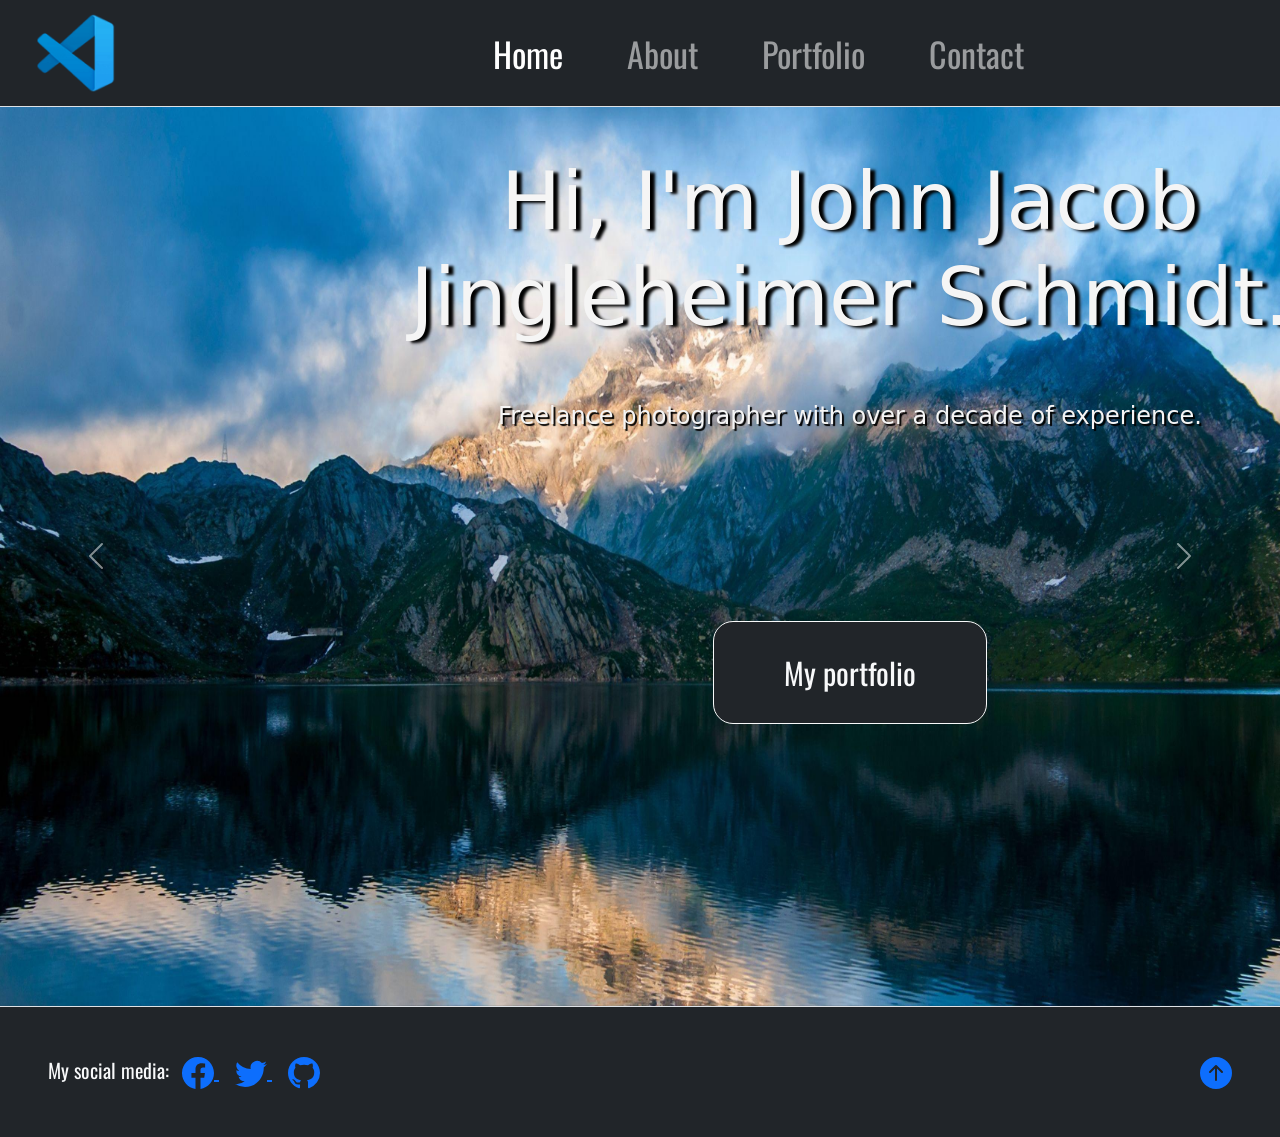
<file: index.html>
<!DOCTYPE html>
<html lang="en">
<head>
    <meta charset="UTF-8">
    <meta name="viewport" content="width=device-width, initial-scale=1.0">
    <link href="https://cdn.jsdelivr.net/npm/bootstrap@5.3.3/dist/css/bootstrap.min.css" rel="stylesheet" integrity="sha384-QWTKZyjpPEjISv5WaRU9OFeRpok6YctnYmDr5pNlyT2bRjXh0JMhjY6hW+ALEwIH" crossorigin="anonymous">
    <script src="https://cdn.jsdelivr.net/npm/bootstrap@5.3.3/dist/js/bootstrap.bundle.min.js" integrity="sha384-YvpcrYf0tY3lHB60NNkmXc5s9fDVZLESaAA55NDzOxhy9GkcIdslK1eN7N6jIeHz" crossorigin="anonymous"></script>
    <link rel="icon" href="/images/clipboard.ico">
    <title>Schmidt's Portfolio</title>
    <link rel="stylesheet" href="css.css">
</head>
<body>
    
    <nav class="navbar navbar-expand-md navbar-dark bg-dark fixed-top border-bottom">
        <div class="container-fluid">
            <a class="navbar-brand ps-4"><img src="images/vscode.png" width="80" height="80"></a>
            <button class="navbar-toggler" data-bs-toggle="collapse" data-bs-target="#nav" aria-controls="nav" aria-label="Expand"> <span class="navbar-toggler-icon"></span></button>
        <div class="navbar-collapse collapse" id="nav">
            <ul class="navbar-nav" style="margin-left: 29%;">
                <li class="nav-item px-4">
                    <a href="index.html" aria-current="page" class="nav-link active">
                        Home
                    </a>
                </li>
                <li class="nav-item px-4">
                    <a href="about.html" aria-current="page" class="nav-link">
                        About
                    </a>
                </li>
                <li class="nav-item px-4">
                    <a href="portfolio.html" aria-current="page" class="nav-link">
                        Portfolio
                    </a>
                </li>
                <li class="nav-item px-4">
                    <a href="contact.html" aria-current="page" class="nav-link">
                        Contact
                    </a>
                </li>
            </ul>
        </div>
    </nav>

    <div class="" style="margin-top: 106px;">
        <div class="carousel slide mb-5 carousel-fade" data-bs-ride="carousel" id="laCarousel">
            <div class="carousel-inner">
            <div class="container" style="position: absolute; z-index: 3; margin-left: 280px;"> 
            <h1 class="display-1 p-5 text-center" style="text-shadow: 5px 2px 3px black; user-select: none;"><b> Hi, I'm John Jacob Jingleheimer Schmidt.</b> </h1>
            <h4 class="text-center" style="text-shadow: 2px 2px 1px black; user-select: none;">Freelance photographer with over a decade of experience.</h4>
            <div class="text-center mb-5" style="margin-top: 190px;">
                <a class="btn border-light text-light bg-dark text-center d-inline-block zoom portfolio-btn" href="portfolio.html"
                >My portfolio</a>
            </div>
            </div>  
                <div class="carousel-item active">
                    <img src="images/nature.jpg" alt="pic1" height="900" class="d-block w-100">
                </div>
                <div class="carousel-item">
                    <img src="images/noisyriver.jpg" alt="pic2" height="900" class="d-block w-100">
                </div>
                <div class="carousel-item">
                    <img src="images/path.jpg" alt="pic3" height="900" class="d-block w-100"> 
                </div>
            </div>

            <button class="carousel-control-prev" type="button" data-bs-target="#laCarousel" data-bs-slide="prev">
                <span class="carousel-control-prev-icon" aria-hidden="true"></span>
            </button>
            <button class="carousel-control-next" type="button" data-bs-target="#laCarousel" data-bs-slide="next">
                <span class="carousel-control-next-icon" aria-hidden="true"></span>
            </button> 
        </div> 
    <div>

    <footer class="bg-dark text-light text-lg-start" style="margin-top: -48px;">
        <div class="justify-content-center justify-content-lg-between p-5 border-top fs-5" style="font-family: 'Oswald', sans-serif !important;">My social media: 
            <a href="https://facebook.com" class="m-2">
                <svg xmlns="http://www.w3.org/2000/svg" width="32" height="32" fill="currentColor" viewBox="0 0 16 16">
                    <path d="M16 8.049c0-4.446-3.582-8.05-8-8.05C3.58 0-.002 3.603-.002 8.05c0 4.017 2.926 7.347 6.75 7.951v-5.625h-2.03V8.05H6.75V6.275c0-2.017 1.195-3.131 3.022-3.131.876 0 1.791.157 1.791.157v1.98h-1.009c-.993 0-1.303.621-1.303 1.258v1.51h2.218l-.354 2.326H9.25V16c3.824-.604 6.75-3.934 6.75-7.951"/>
                </svg>
             </a>

             <a href="https://twitter.com" class="m-2">
                <svg xmlns="http://www.w3.org/2000/svg" width="32" height="32" fill="currentColor" viewBox="0 0 16 16">
                    <path d="M5.026 15c6.038 0 9.341-5.003 9.341-9.334q.002-.211-.006-.422A6.7 6.7 0 0 0 16 3.542a6.7 6.7 0 0 1-1.889.518 3.3 3.3 0 0 0 1.447-1.817 6.5 6.5 0 0 1-2.087.793A3.286 3.286 0 0 0 7.875 6.03a9.32 9.32 0 0 1-6.767-3.429 3.29 3.29 0 0 0 1.018 4.382A3.3 3.3 0 0 1 .64 6.575v.045a3.29 3.29 0 0 0 2.632 3.218 3.2 3.2 0 0 1-.865.115 3 3 0 0 1-.614-.057 3.28 3.28 0 0 0 3.067 2.277A6.6 6.6 0 0 1 .78 13.58a6 6 0 0 1-.78-.045A9.34 9.34 0 0 0 5.026 15"/>
                  </svg>
             </a>

             <a href="https://github.com" class="m-2">
                <svg xmlns="http://www.w3.org/2000/svg" width="32" height="32" fill="currentColor" viewBox="0 0 16 16">
                    <path d="M8 0C3.58 0 0 3.58 0 8c0 3.54 2.29 6.53 5.47 7.59.4.07.55-.17.55-.38 0-.19-.01-.82-.01-1.49-2.01.37-2.53-.49-2.69-.94-.09-.23-.48-.94-.82-1.13-.28-.15-.68-.52-.01-.53.63-.01 1.08.58 1.23.82.72 1.21 1.87.87 2.33.66.07-.52.28-.87.51-1.07-1.78-.2-3.64-.89-3.64-3.95 0-.87.31-1.59.82-2.15-.08-.2-.36-1.02.08-2.12 0 0 .67-.21 2.2.82.64-.18 1.32-.27 2-.27s1.36.09 2 .27c1.53-1.04 2.2-.82 2.2-.82.44 1.1.16 1.92.08 2.12.51.56.82 1.27.82 2.15 0 3.07-1.87 3.75-3.65 3.95.29.25.54.73.54 1.48 0 1.07-.01 1.93-.01 2.2 0 .21.15.46.55.38A8.01 8.01 0 0 0 16 8c0-4.42-3.58-8-8-8"/>
                  </svg>
             </a>

             <a href="#" style="float: right;">
                <svg xmlns="http://www.w3.org/2000/svg" width="32" height="32" fill="currentColor" class="bi bi-arrow-up-circle-fill" viewBox="0 0 16 16">
                    <path d="M16 8A8 8 0 1 0 0 8a8 8 0 0 0 16 0m-7.5 3.5a.5.5 0 0 1-1 0V5.707L5.354 7.854a.5.5 0 1 1-.708-.708l3-3a.5.5 0 0 1 .708 0l3 3a.5.5 0 0 1-.708.708L8.5 5.707z"/>
                </svg>
             </a>
        </div>
    </footer>

</body>
</html>
</file>
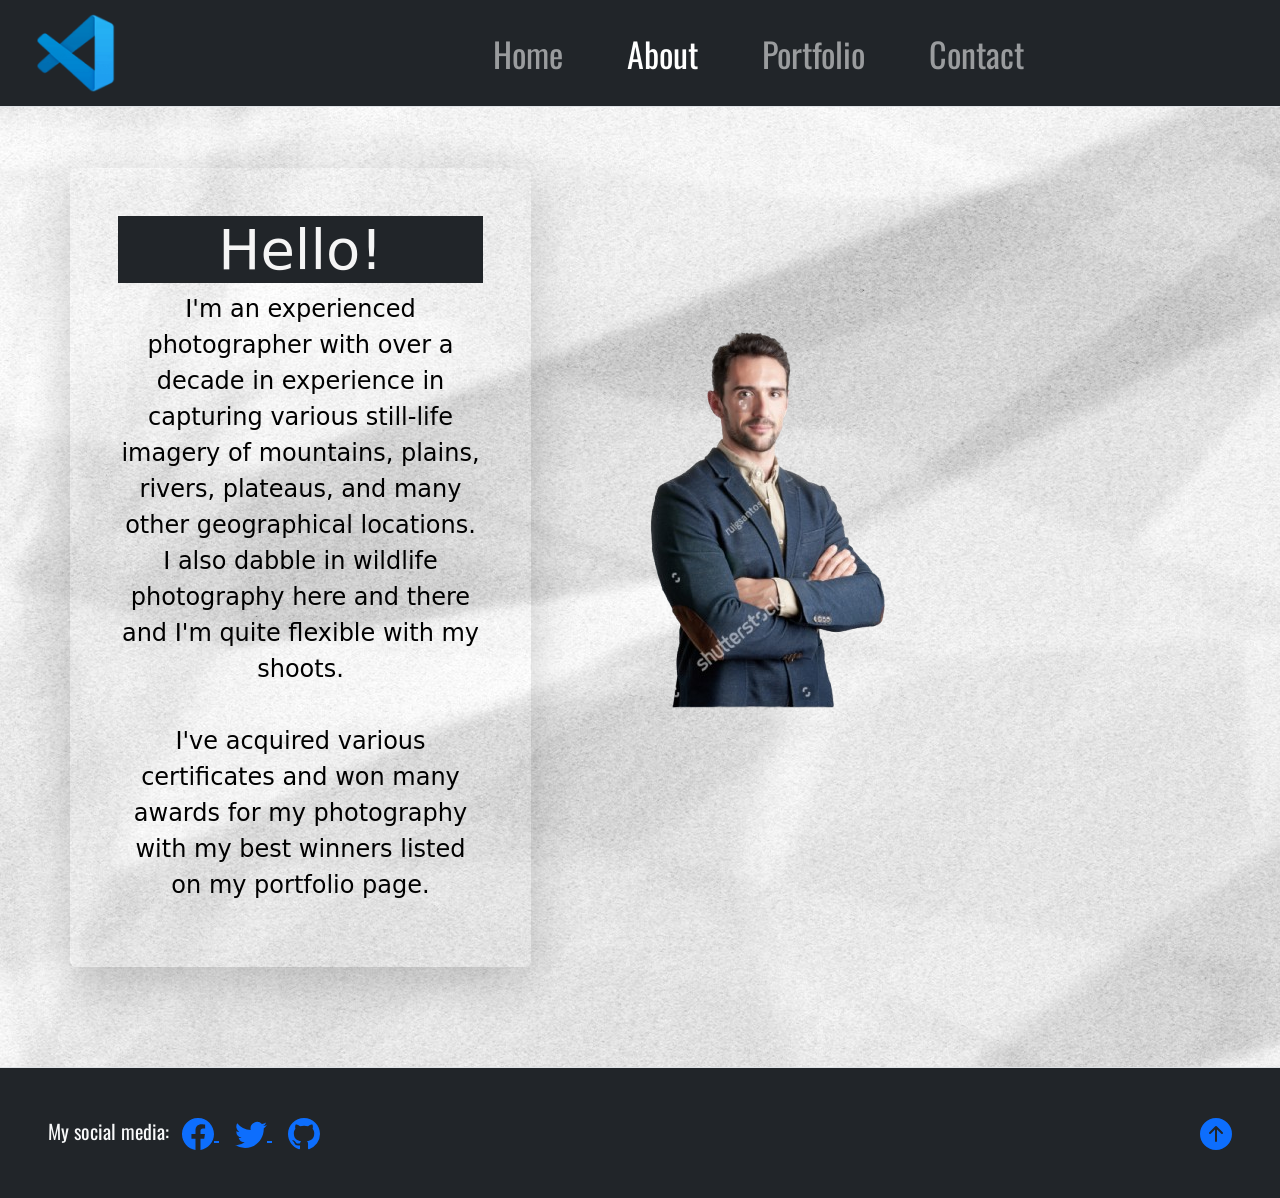
<file: about.html>
<!DOCTYPE html>
<html lang="en">
<head>
    <meta charset="UTF-8">
    <meta name="viewport" content="width=device-width, initial-scale=1.0">
    <link href="https://cdn.jsdelivr.net/npm/bootstrap@5.3.3/dist/css/bootstrap.min.css" rel="stylesheet" integrity="sha384-QWTKZyjpPEjISv5WaRU9OFeRpok6YctnYmDr5pNlyT2bRjXh0JMhjY6hW+ALEwIH" crossorigin="anonymous">
    <script src="https://cdn.jsdelivr.net/npm/bootstrap@5.3.3/dist/js/bootstrap.bundle.min.js" integrity="sha384-YvpcrYf0tY3lHB60NNkmXc5s9fDVZLESaAA55NDzOxhy9GkcIdslK1eN7N6jIeHz" crossorigin="anonymous"></script>
    <link rel="icon" href="/images/clipboard.ico">
    <title>Schmidt's Portfolio</title>
    <link rel="stylesheet" href="css.css">
</head>
<body background="images/paper.jpg">

    <nav class="navbar navbar-expand-md navbar-dark bg-dark fixed-top border-bottom">
        <div class="container-fluid">
            <a class="navbar-brand ps-4"><img src="images/vscode.png" width="80" height="80"></a>
            <button class="navbar-toggler" data-bs-toggle="collapse" data-bs-target="#nav" aria-controls="nav" aria-label="Expand"> <span class="navbar-toggler-icon"></span></button>
        <div class="navbar-collapse collapse" id="nav">
            <ul class="navbar-nav" style="margin-left: 29%;">
                <li class="nav-item px-4">
                    <a href="index.html" aria-current="page" class="nav-link">
                        Home
                    </a>
                </li>
                <li class="nav-item px-4">
                    <a href="about.html" aria-current="page" class="nav-link active">
                        About
                    </a>
                </li>
                <li class="nav-item px-4">
                    <a href="portfolio.html" aria-current="page" class="nav-link">
                        Portfolio
                    </a>
                </li>
                <li class="nav-item px-4">
                    <a href="contact.html" aria-current="page" class="nav-link">
                        Contact
                    </a>
                </li>
            </ul>
        </div>
    </nav>

    <div class="container" style="margin-top: 120px;">
        <div class="row">
            <div class="col p-5 text-center shadow-lg mt-5 rounded" style="user-select: none; position: relative">
                <h1 class="display-4 bg-dark">Hello! </h1> 
                <p class="fs-4 rounded text-black"> I'm an experienced photographer with over a decade in experience in capturing various
                    still-life imagery of mountains, plains, rivers, plateaus, and many other geographical locations.
                    I also dabble in wildlife photography here and there and I'm quite flexible with my shoots.
                    <br><br>
                    I've acquired various certificates and won many awards for my photography with my best winners listed
                    on my portfolio page.
                </p>
            </div>

            <div class="col p-5">
                <img src="images/dude.png" style="margin-top: 150px;">
            </div>
        </div>
    </div>

      <footer class="bg-dark text-light text-lg-start" style="margin-top: 100px;">
        <div class="justify-content-center justify-content-lg-between p-5 border-top fs-5" style="font-family: 'Oswald', sans-serif !important;">My social media: 
            <a href="https://facebook.com" class="m-2">
                <svg xmlns="http://www.w3.org/2000/svg" width="32" height="32" fill="currentColor" viewBox="0 0 16 16">
                    <path d="M16 8.049c0-4.446-3.582-8.05-8-8.05C3.58 0-.002 3.603-.002 8.05c0 4.017 2.926 7.347 6.75 7.951v-5.625h-2.03V8.05H6.75V6.275c0-2.017 1.195-3.131 3.022-3.131.876 0 1.791.157 1.791.157v1.98h-1.009c-.993 0-1.303.621-1.303 1.258v1.51h2.218l-.354 2.326H9.25V16c3.824-.604 6.75-3.934 6.75-7.951"/>
                </svg>
             </a>

             <a href="https://twitter.com" class="m-2">
                <svg xmlns="http://www.w3.org/2000/svg" width="32" height="32" fill="currentColor" viewBox="0 0 16 16">
                    <path d="M5.026 15c6.038 0 9.341-5.003 9.341-9.334q.002-.211-.006-.422A6.7 6.7 0 0 0 16 3.542a6.7 6.7 0 0 1-1.889.518 3.3 3.3 0 0 0 1.447-1.817 6.5 6.5 0 0 1-2.087.793A3.286 3.286 0 0 0 7.875 6.03a9.32 9.32 0 0 1-6.767-3.429 3.29 3.29 0 0 0 1.018 4.382A3.3 3.3 0 0 1 .64 6.575v.045a3.29 3.29 0 0 0 2.632 3.218 3.2 3.2 0 0 1-.865.115 3 3 0 0 1-.614-.057 3.28 3.28 0 0 0 3.067 2.277A6.6 6.6 0 0 1 .78 13.58a6 6 0 0 1-.78-.045A9.34 9.34 0 0 0 5.026 15"/>
                  </svg>
             </a>

             <a href="https://github.com" class="m-2">
                <svg xmlns="http://www.w3.org/2000/svg" width="32" height="32" fill="currentColor" viewBox="0 0 16 16">
                    <path d="M8 0C3.58 0 0 3.58 0 8c0 3.54 2.29 6.53 5.47 7.59.4.07.55-.17.55-.38 0-.19-.01-.82-.01-1.49-2.01.37-2.53-.49-2.69-.94-.09-.23-.48-.94-.82-1.13-.28-.15-.68-.52-.01-.53.63-.01 1.08.58 1.23.82.72 1.21 1.87.87 2.33.66.07-.52.28-.87.51-1.07-1.78-.2-3.64-.89-3.64-3.95 0-.87.31-1.59.82-2.15-.08-.2-.36-1.02.08-2.12 0 0 .67-.21 2.2.82.64-.18 1.32-.27 2-.27s1.36.09 2 .27c1.53-1.04 2.2-.82 2.2-.82.44 1.1.16 1.92.08 2.12.51.56.82 1.27.82 2.15 0 3.07-1.87 3.75-3.65 3.95.29.25.54.73.54 1.48 0 1.07-.01 1.93-.01 2.2 0 .21.15.46.55.38A8.01 8.01 0 0 0 16 8c0-4.42-3.58-8-8-8"/>
                  </svg>
             </a>

             <a href="#" style="float: right;">
                <svg xmlns="http://www.w3.org/2000/svg" width="32" height="32" fill="currentColor" class="bi bi-arrow-up-circle-fill" viewBox="0 0 16 16">
                    <path d="M16 8A8 8 0 1 0 0 8a8 8 0 0 0 16 0m-7.5 3.5a.5.5 0 0 1-1 0V5.707L5.354 7.854a.5.5 0 1 1-.708-.708l3-3a.5.5 0 0 1 .708 0l3 3a.5.5 0 0 1-.708.708L8.5 5.707z"/>
                </svg>
             </a>
        </div>
    </footer>

</body>
</html>
</file>
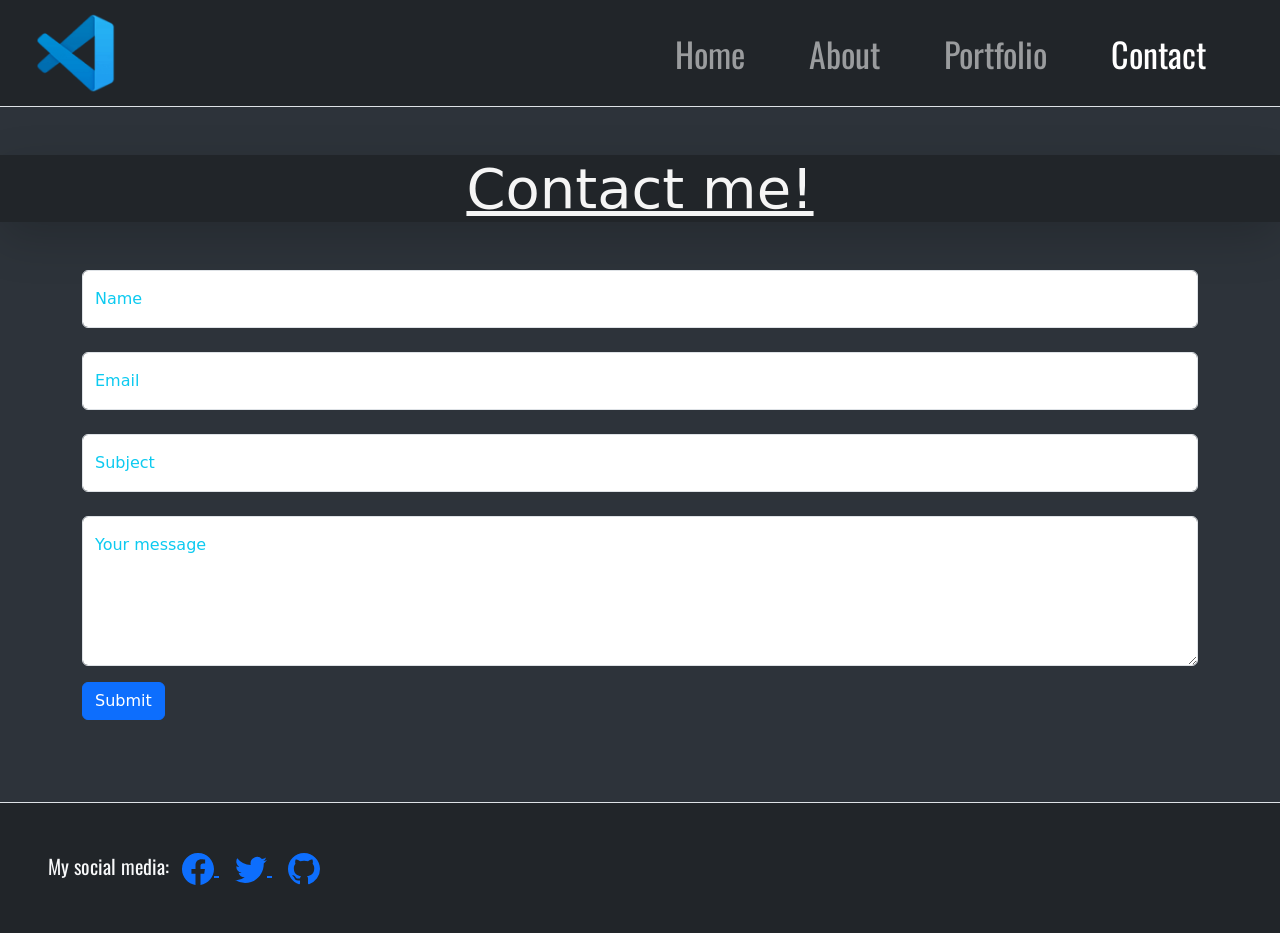
<file: contact.html>
<!DOCTYPE html>
<html lang="en">
<head>
    <meta charset="UTF-8">
    <meta name="viewport" content="width=device-width, initial-scale=1.0">
    <link href="https://cdn.jsdelivr.net/npm/bootstrap@5.3.3/dist/css/bootstrap.min.css" rel="stylesheet" integrity="sha384-QWTKZyjpPEjISv5WaRU9OFeRpok6YctnYmDr5pNlyT2bRjXh0JMhjY6hW+ALEwIH" crossorigin="anonymous">
    <script src="https://cdn.jsdelivr.net/npm/bootstrap@5.3.3/dist/js/bootstrap.bundle.min.js" integrity="sha384-YvpcrYf0tY3lHB60NNkmXc5s9fDVZLESaAA55NDzOxhy9GkcIdslK1eN7N6jIeHz" crossorigin="anonymous"></script>
    <link rel="icon" href="/images/clipboard.ico">
    <title>Schmidt's Portfolio</title>
    <link rel="stylesheet" href="css.css">
    <script>
        document.addEventListener('DOMContentLoaded', () => {   // i don't know what this does but I needed it for custom form validation to work
            const form = document.querySelector("form");
        
            form.addEventListener('submit', e => {
            if (!form.checkValidity()) {
                e.preventDefault()
            }
            else{
                alert("Form submitted!")
            }
            form.classList.add('was-validated')
        });
    })
    </script>
</head>
<body>

    <nav class="navbar navbar-expand-md navbar-dark bg-dark border-bottom">
        <div class="container-fluid">
            <a class="navbar-brand ps-4"><img src="images/vscode.png" width="80" height="80"></a>
            <button class="navbar-toggler" data-bs-toggle="collapse" data-bs-target="#nav" aria-controls="nav" aria-label="Expand"> <span class="navbar-toggler-icon"></span></button>
        <div class="navbar-collapse collapse" id="nav">
            <ul class="navbar-nav" style="margin-left: 511px">
                <li class="nav-item px-4">
                    <a href="main.html" aria-current="page" class="nav-link">
                        Home
                    </a>
                </li>
                <li class="nav-item px-4">
                    <a href="about.html" aria-current="page" class="nav-link">
                        About
                    </a>
                </li>
                <li class="nav-item px-4">
                    <a href="portfolio.html" aria-current="page" class="nav-link">
                        Portfolio
                    </a>
                </li>
                <li class="nav-item px-4">
                    <a href="contact.html" aria-current="page" class="nav-link active">
                        Contact
                    </a>
                </li>
            </ul>
        </div>
    </nav>


    <h1 class="my-5 display-4 bg-dark shadow-lg text-center"><u>Contact me!</u></h1>

    <div class="container text-center">

        <form novalidate>
            <div class="form-floating mt-5">
                <input type="text" id="name" class="form-control" placeholder="Name" required>
                <label for="name" class="text-info">Name</label>
                <div class="invalid-feedback">Please type in your name.</div>
            </div>

            <div class="form-floating mt-4">
                <input type="email" id="email" class="form-control" placeholder="Email" required>
                <label for="email" class="text-info">Email</label>
                <div class="invalid-feedback">Please type in your email.</div>
            </div>

            <div class="form-floating mt-4">
                <input type="text" id="subject" class="form-control" placeholder="Subject" required>
                <label for="subject" class="text-info">Subject</label>
                <div class="invalid-feedback">Please type in a subject.</div>
            </div>

            <div class="form-floating mt-4">
                <textarea class="form-control" placeholder="Your message" id="textArea" style="min-height: 150px; max-height: 150px;" required></textarea>
                <label for="message" class="text-info">Your message</label>
                <div class="invalid-feedback">Please type your message.</div>
            </div>

            <button type="submit" class="btn btn-primary mt-3" style="float: left;">Submit</button>
        </form>
    </div>

       <footer class="bg-dark text-light text-lg-start" style="margin-top: 136px;">
        <div class="justify-content-center justify-content-lg-between p-5 border-top fs-5" style="font-family: 'Oswald', sans-serif !important;">My social media: 
            <a href="https://facebook.com" class="m-2">
                <svg xmlns="http://www.w3.org/2000/svg" width="32" height="32" fill="currentColor" viewBox="0 0 16 16">
                    <path d="M16 8.049c0-4.446-3.582-8.05-8-8.05C3.58 0-.002 3.603-.002 8.05c0 4.017 2.926 7.347 6.75 7.951v-5.625h-2.03V8.05H6.75V6.275c0-2.017 1.195-3.131 3.022-3.131.876 0 1.791.157 1.791.157v1.98h-1.009c-.993 0-1.303.621-1.303 1.258v1.51h2.218l-.354 2.326H9.25V16c3.824-.604 6.75-3.934 6.75-7.951"/>
                </svg>
             </a>

             <a href="https://twitter.com" class="m-2">
                <svg xmlns="http://www.w3.org/2000/svg" width="32" height="32" fill="currentColor" viewBox="0 0 16 16">
                    <path d="M5.026 15c6.038 0 9.341-5.003 9.341-9.334q.002-.211-.006-.422A6.7 6.7 0 0 0 16 3.542a6.7 6.7 0 0 1-1.889.518 3.3 3.3 0 0 0 1.447-1.817 6.5 6.5 0 0 1-2.087.793A3.286 3.286 0 0 0 7.875 6.03a9.32 9.32 0 0 1-6.767-3.429 3.29 3.29 0 0 0 1.018 4.382A3.3 3.3 0 0 1 .64 6.575v.045a3.29 3.29 0 0 0 2.632 3.218 3.2 3.2 0 0 1-.865.115 3 3 0 0 1-.614-.057 3.28 3.28 0 0 0 3.067 2.277A6.6 6.6 0 0 1 .78 13.58a6 6 0 0 1-.78-.045A9.34 9.34 0 0 0 5.026 15"/>
                  </svg>
             </a>

             <a href="https://github.com" class="m-2">
                <svg xmlns="http://www.w3.org/2000/svg" width="32" height="32" fill="currentColor" viewBox="0 0 16 16">
                    <path d="M8 0C3.58 0 0 3.58 0 8c0 3.54 2.29 6.53 5.47 7.59.4.07.55-.17.55-.38 0-.19-.01-.82-.01-1.49-2.01.37-2.53-.49-2.69-.94-.09-.23-.48-.94-.82-1.13-.28-.15-.68-.52-.01-.53.63-.01 1.08.58 1.23.82.72 1.21 1.87.87 2.33.66.07-.52.28-.87.51-1.07-1.78-.2-3.64-.89-3.64-3.95 0-.87.31-1.59.82-2.15-.08-.2-.36-1.02.08-2.12 0 0 .67-.21 2.2.82.64-.18 1.32-.27 2-.27s1.36.09 2 .27c1.53-1.04 2.2-.82 2.2-.82.44 1.1.16 1.92.08 2.12.51.56.82 1.27.82 2.15 0 3.07-1.87 3.75-3.65 3.95.29.25.54.73.54 1.48 0 1.07-.01 1.93-.01 2.2 0 .21.15.46.55.38A8.01 8.01 0 0 0 16 8c0-4.42-3.58-8-8-8"/>
                  </svg>
             </a>
        </div>
    </footer>

</body>
</html>
</file>
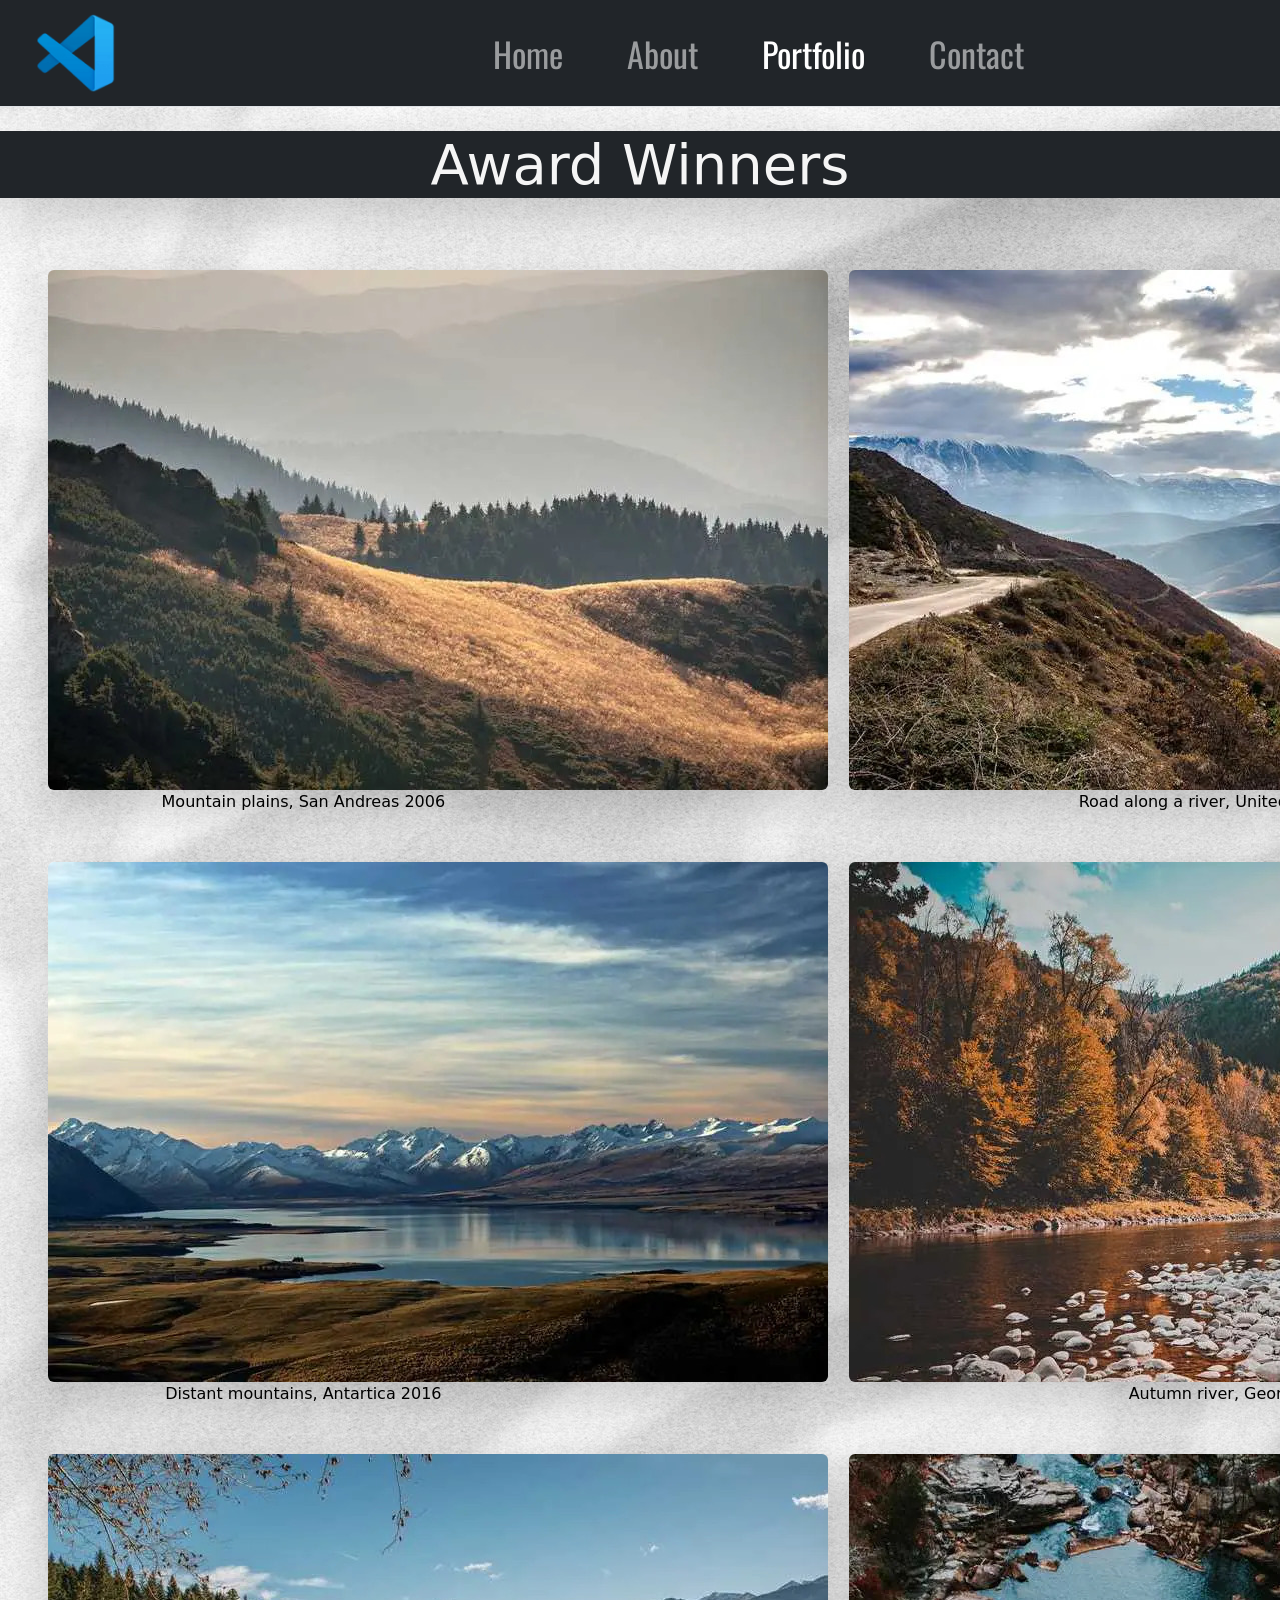
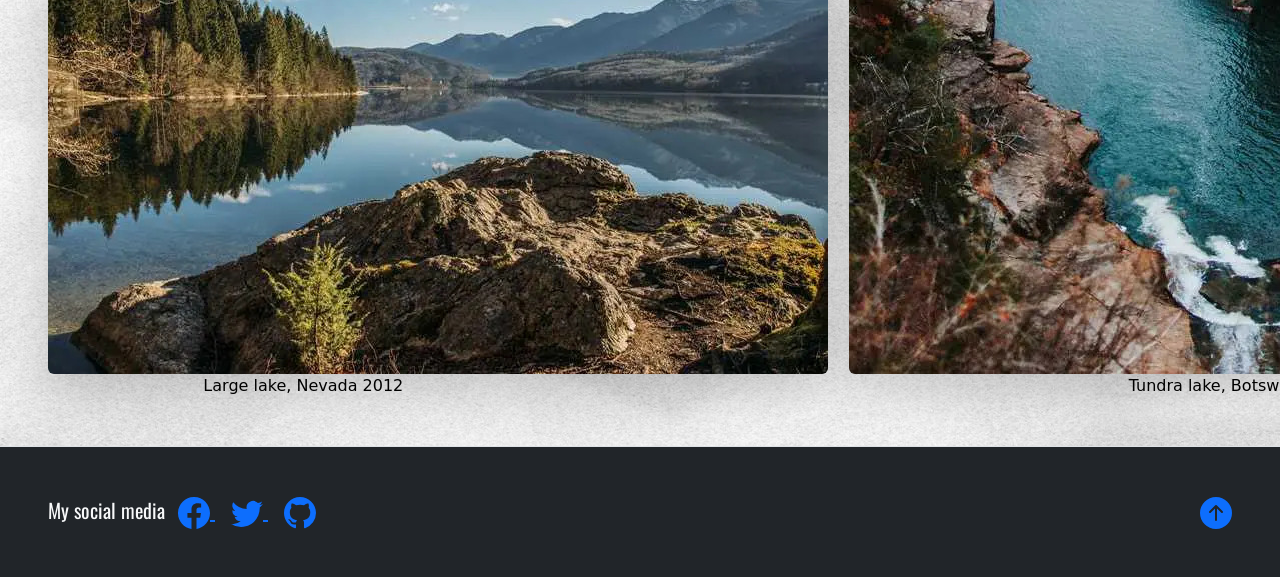
<file: portfolio.html>
<!DOCTYPE html>
<html lang="en">
<head>
    <meta charset="UTF-8">
    <meta name="viewport" content="width=device-width, initial-scale=1.0">
    <link href="https://cdn.jsdelivr.net/npm/bootstrap@5.3.3/dist/css/bootstrap.min.css" rel="stylesheet" integrity="sha384-QWTKZyjpPEjISv5WaRU9OFeRpok6YctnYmDr5pNlyT2bRjXh0JMhjY6hW+ALEwIH" crossorigin="anonymous">
    <script src="https://cdn.jsdelivr.net/npm/bootstrap@5.3.3/dist/js/bootstrap.bundle.min.js" integrity="sha384-YvpcrYf0tY3lHB60NNkmXc5s9fDVZLESaAA55NDzOxhy9GkcIdslK1eN7N6jIeHz" crossorigin="anonymous"></script>
    <link rel="icon" href="/images/clipboard.ico">
    <title>Schmidt's Portfolio</title>
    <link rel="stylesheet" href="css.css">
</head>
<body background="images/paper.jpg">

    <nav class="navbar navbar-expand-md navbar-dark bg-dark border-bottom">
        <div class="container-fluid">
            <a class="navbar-brand ps-4"><img src="images/vscode.png" width="80" height="80"></a>
            <button class="navbar-toggler" data-bs-toggle="collapse" data-bs-target="#nav" aria-controls="nav" aria-label="Expand"> <span class="navbar-toggler-icon"></span></button>
        <div class="navbar-collapse collapse" id="nav">
            <ul class="navbar-nav" style="margin-left: 29%;">
                <li class="nav-item px-4">
                    <a href="index.html" aria-current="page" class="nav-link">
                        Home
                    </a>
                </li>
                <li class="nav-item px-4">
                    <a href="about.html" aria-current="page" class="nav-link">
                        About
                    </a>
                </li>
                <li class="nav-item px-4">
                    <a href="portfolio.html" aria-current="page" class="nav-link active">
                        Portfolio
                    </a>
                </li>
                <li class="nav-item px-4">
                    <a href="contact.html" aria-current="page" class="nav-link">
                        Contact
                    </a>
                </li>
            </ul>
        </div>
    </nav>

 
    <h1 class="display-4 text-center my-4 bg-dark shadow-lg">Award Winners</h1>

    <div class="row" style="color: black;">
        <div class="col-md-12 col-lg-4 m-5 mb-lg-0">
            <div class="zoom">
                <img src="images/1.jpg" class="shadow-lg rounded" alt="">
                <figcaption style="margin-left: 100px;" class="mb-5 text-center">Mountain plains, San Andreas 2006</figcaption>
            </div>

            <div class="zoom">
                <img src="images/2.jpg" class="shadow-lg rounded" alt="">
                <figcaption style="margin-left: 100px;" class="mb-5 text-center">Distant mountains, Antartica 2016</figcaption>
            </div>

            <div class="zoom">
                <img src="images/3.jpg" class="shadow-lg rounded" alt="">
                <figcaption style="margin-left: 100px;" class="mb-5 text-center">Large lake, Nevada 2012</figcaption>
           </div>
        </div>

        <div class="col-lg-4 mb-lg-0 m-5">
            <div class="zoom">               
                <img src="images/4.jpg" class="shadow-lg rounded" alt="" style="margin-left: 270px;">
                <figcaption style="margin-left: 500px;text-wrap: nowrap;" class="mb-5">Road along a river, United Kingdom 2010</figcaption>
            </div> 

            <div class="zoom">               
                <img src="images/5.jpg" class="shadow-lg rounded" alt ="" style="margin-left: 270px;">
                <figcaption style="margin-left: 550px;text-wrap: nowrap;" class="mb-5">Autumn river, Georgia 2020</figcaption>
            </div>

            <div class="zoom">               
                <img src="images/6.jpg" class="shadow-lg rounded" alt="" style="margin-left: 270px;">
                <figcaption style="margin-left: 550px; text-wrap: nowrap;" class="mb-5">Tundra lake, Botswana 2024</figcaption>
            </div>
        </div>
    </div>

    <footer class="bg-dark text-light text-lg-start">
        <div class="justify-content-center justify-content-lg-between p-5 border-top fs-5" style="font-family: 'Oswald', sans-serif !important;">My social media
            <a href="https://facebook.com" class="m-2">
                <svg xmlns="http://www.w3.org/2000/svg" width="32" height="32" fill="currentColor" viewBox="0 0 16 16">
                    <path d="M16 8.049c0-4.446-3.582-8.05-8-8.05C3.58 0-.002 3.603-.002 8.05c0 4.017 2.926 7.347 6.75 7.951v-5.625h-2.03V8.05H6.75V6.275c0-2.017 1.195-3.131 3.022-3.131.876 0 1.791.157 1.791.157v1.98h-1.009c-.993 0-1.303.621-1.303 1.258v1.51h2.218l-.354 2.326H9.25V16c3.824-.604 6.75-3.934 6.75-7.951"/>
                </svg>
             </a>

             <a href="https://twitter.com" class="m-2">
                <svg xmlns="http://www.w3.org/2000/svg" width="32" height="32" fill="currentColor" viewBox="0 0 16 16">
                    <path d="M5.026 15c6.038 0 9.341-5.003 9.341-9.334q.002-.211-.006-.422A6.7 6.7 0 0 0 16 3.542a6.7 6.7 0 0 1-1.889.518 3.3 3.3 0 0 0 1.447-1.817 6.5 6.5 0 0 1-2.087.793A3.286 3.286 0 0 0 7.875 6.03a9.32 9.32 0 0 1-6.767-3.429 3.29 3.29 0 0 0 1.018 4.382A3.3 3.3 0 0 1 .64 6.575v.045a3.29 3.29 0 0 0 2.632 3.218 3.2 3.2 0 0 1-.865.115 3 3 0 0 1-.614-.057 3.28 3.28 0 0 0 3.067 2.277A6.6 6.6 0 0 1 .78 13.58a6 6 0 0 1-.78-.045A9.34 9.34 0 0 0 5.026 15"/>
                  </svg>
             </a>

             <a href="https://github.com" class="m-2">
                <svg xmlns="http://www.w3.org/2000/svg" width="32" height="32" fill="currentColor" viewBox="0 0 16 16">
                    <path d="M8 0C3.58 0 0 3.58 0 8c0 3.54 2.29 6.53 5.47 7.59.4.07.55-.17.55-.38 0-.19-.01-.82-.01-1.49-2.01.37-2.53-.49-2.69-.94-.09-.23-.48-.94-.82-1.13-.28-.15-.68-.52-.01-.53.63-.01 1.08.58 1.23.82.72 1.21 1.87.87 2.33.66.07-.52.28-.87.51-1.07-1.78-.2-3.64-.89-3.64-3.95 0-.87.31-1.59.82-2.15-.08-.2-.36-1.02.08-2.12 0 0 .67-.21 2.2.82.64-.18 1.32-.27 2-.27s1.36.09 2 .27c1.53-1.04 2.2-.82 2.2-.82.44 1.1.16 1.92.08 2.12.51.56.82 1.27.82 2.15 0 3.07-1.87 3.75-3.65 3.95.29.25.54.73.54 1.48 0 1.07-.01 1.93-.01 2.2 0 .21.15.46.55.38A8.01 8.01 0 0 0 16 8c0-4.42-3.58-8-8-8"/>
                  </svg>
             </a>

             <a href="#" style="float: right;">
                <svg xmlns="http://www.w3.org/2000/svg" width="32" height="32" fill="currentColor" class="bi bi-arrow-up-circle-fill" viewBox="0 0 16 16">
                    <path d="M16 8A8 8 0 1 0 0 8a8 8 0 0 0 16 0m-7.5 3.5a.5.5 0 0 1-1 0V5.707L5.354 7.854a.5.5 0 1 1-.708-.708l3-3a.5.5 0 0 1 .708 0l3 3a.5.5 0 0 1-.708.708L8.5 5.707z"/>
                </svg>
             </a>
        </div>
    </footer>

</body>
</html>
</file>
<file: css.css>
@import url("http://fonts.googleapis.com/css?family=Oswald:400,300,700");

body{
    background-color: #2d333a;
    color: whitesmoke;
    overflow-x: hidden;
}

body nav{
    font-family: 'Oswald', sans-serif !important;
    font-size: 34px;
}

.zoom{
    transition: transform 0.2s;
}

.zoom:hover{
    transform: scale(1.1);
    transition: transform 0.2s;
}

.portfolio-btn{
    border-radius: 20px; 
    padding: 28px 70px; 
    font-size: 30px; 
    font-family: 'Oswald', sans-serif !important;
}

.testbox{
    background-color: blue;
}

form textarea{
    min-height: 150px;
    max-height: 150px;
}
</file>
